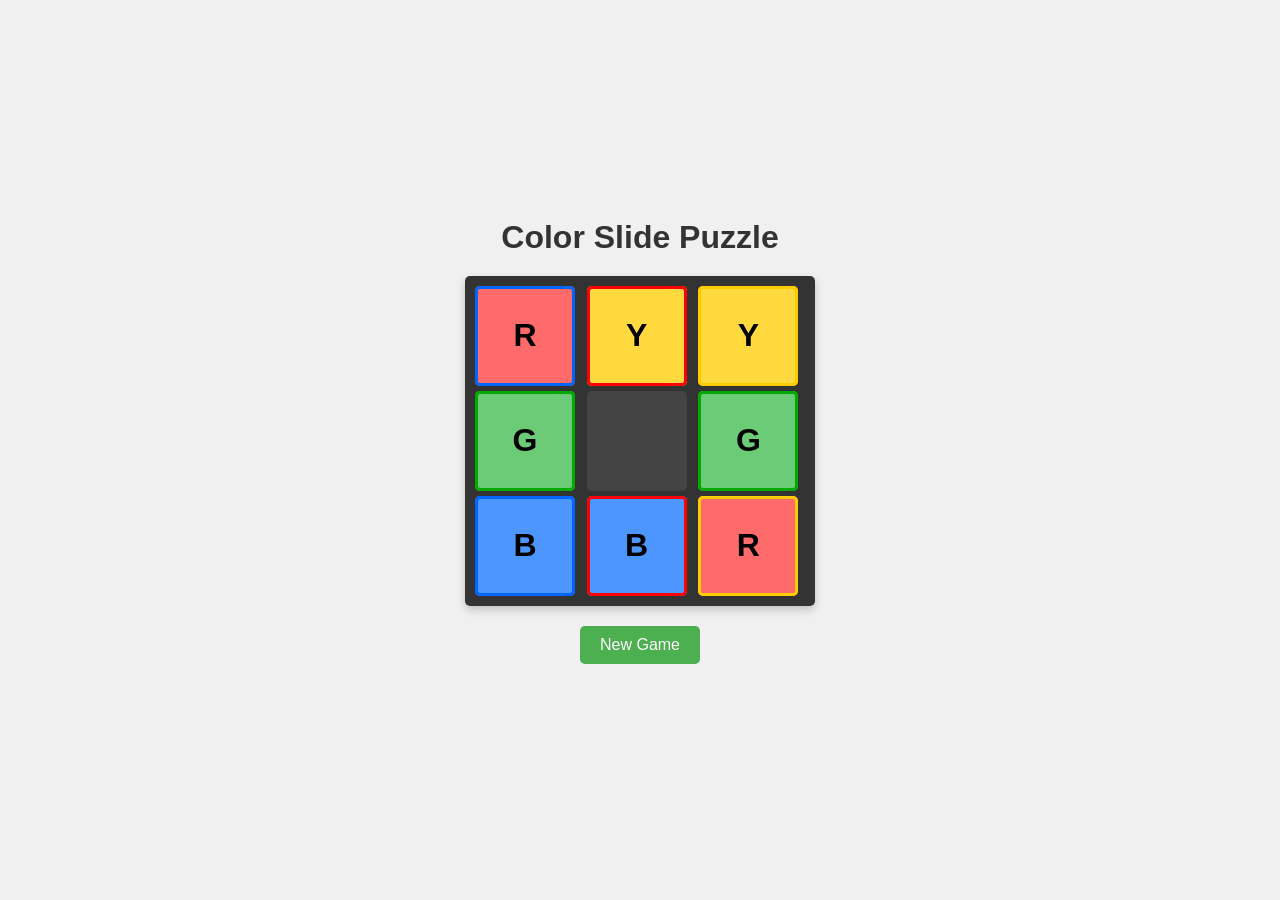
<file: index.html>
<!DOCTYPE html>
<html lang="en">
<head>
    <meta charset="UTF-8">
    <meta name="viewport" content="width=device-width, initial-scale=1.0">
    <title>Color Slide Puzzle</title>
    <link rel="stylesheet" href="style.css">
</head>
<body>
    <div class="game-container">
        <h1>Color Slide Puzzle</h1>
        <div id="game-board" class="board">
            <!-- Game board will be generated by JavaScript -->
        </div>
        <div class="controls">
            <button id="reset-btn">New Game</button>
            <div id="message"></div>
        </div>
    </div>
    <script src="game.js"></script>
</body>
</html>
</file>
<file: style.css>
body {
    font-family: Arial, sans-serif;
    display: flex;
    justify-content: center;
    align-items: center;
    height: 100vh;
    margin: 0;
    background-color: #f0f0f0;
}

.game-container {
    text-align: center;
}

h1 {
    color: #333;
    margin-bottom: 20px;
}

.board {
    display: grid;
    grid-template-columns: repeat(3, 1fr);
    grid-gap: 5px;
    width: 330px;
    margin: 0 auto 20px;
    background-color: #333;
    padding: 10px;
    border-radius: 5px;
    box-shadow: 0 4px 8px rgba(0, 0, 0, 0.2);
}

.cell {
    width: 100px;
    height: 100px;
    display: flex;
    justify-content: center;
    align-items: center;
    font-size: 2rem;
    font-weight: bold;
    cursor: pointer;
    transition: all 0.3s ease-in-out;
    border-radius: 5px;
    user-select: none;
}

.cell.empty {
    background-color: #444;
    cursor: default;
}

/* Cell colors */
.cell[data-color="red"] { background-color: #ff6b6b; }
.cell[data-color="blue"] { background-color: #4d96ff; }
.cell[data-color="green"] { background-color: #6bcb77; }
.cell[data-color="yellow"] { background-color: #ffd93d; }

/* Target position borders */
.cell[data-target="red"] { box-shadow: inset 0 0 0 3px #ff0000; }
.cell[data-target="blue"] { box-shadow: inset 0 0 0 3px #0066ff; }
.cell[data-target="green"] { box-shadow: inset 0 0 0 3px #00aa00; }
.cell[data-target="yellow"] { box-shadow: inset 0 0 0 3px #ffcc00; }

.cell:not(.empty):hover {
    transform: translateY(-2px);
    box-shadow: 0 4px 8px rgba(0, 0, 0, 0.2);
}

.controls {
    margin-top: 20px;
}

button {
    padding: 10px 20px;
    font-size: 1rem;
    background-color: #4CAF50;
    color: white;
    border: none;
    border-radius: 5px;
    cursor: pointer;
    transition: background-color 0.3s;
}

button:hover {
    background-color: #45a049;
}

#message {
    margin-top: 15px;
    min-height: 24px;
    font-weight: bold;
    color: #4CAF50;
}
</file>
